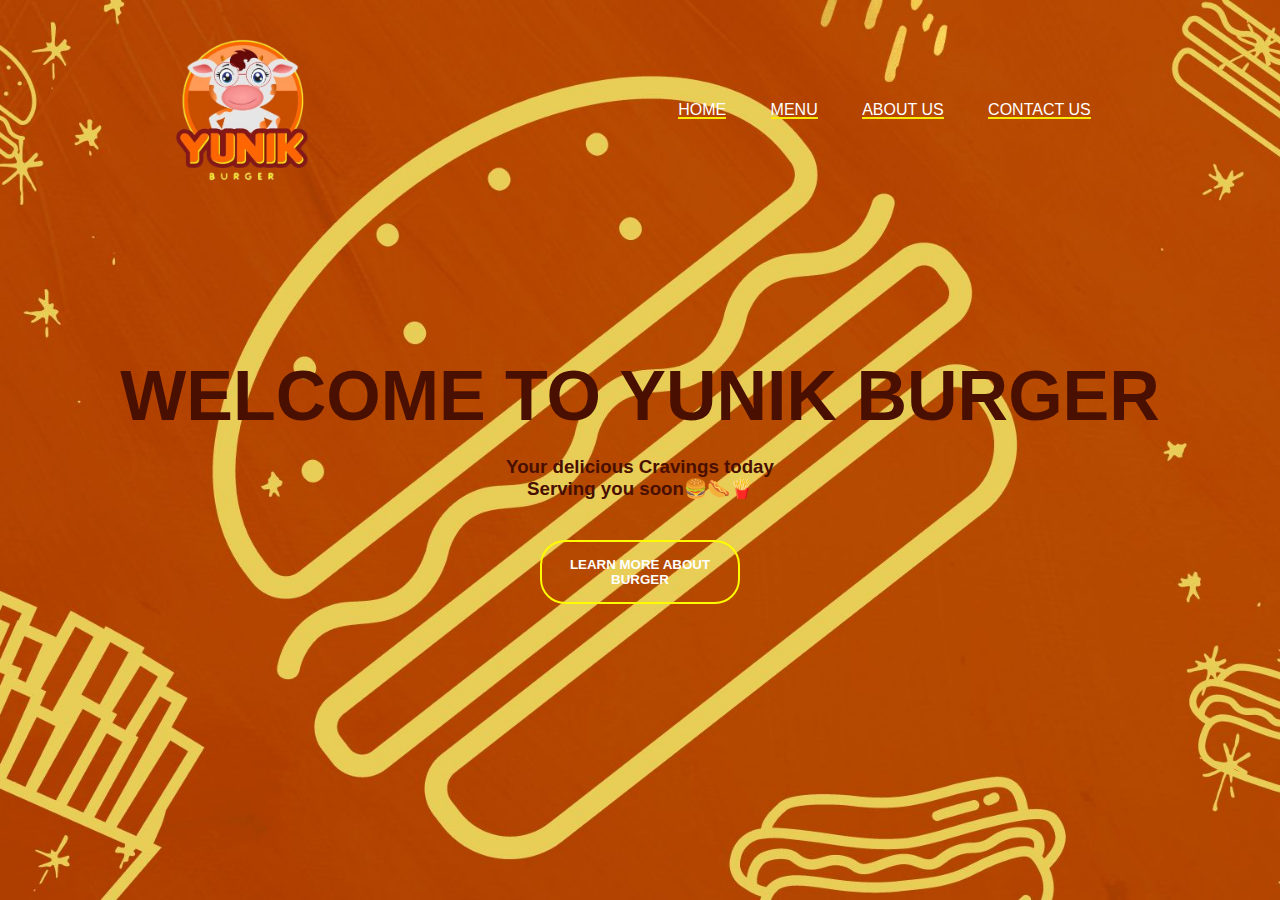
<file: index.html>
<!DOCTYPE html>
<html>
<head>
       <meta charset="utf-8">
       <meta name="viewport" content="width=device-width, initial-scale=1">
       <title>Yunik Burger</title>
       <link rel="stylesheet" href="styles.css">
</head>
       <body>
             <div class="banner">
                <div class="navbar">
                    <img src="yuniks_yan_remove_yan.png" class="logo">
                        
                    <ul>
                        <li><a href="index.html">Home</a></li>
                        <li><a href="Menu.html">Menu</a></li>
                        <li><a href="about us.html">About Us</a></li>
                        <li><a href="contact us.html">Contact Us</a></li>
                    </ul>
                </div>
                    <div class="content">
                        <h1>WELCOME TO YUNIK BURGER</h1>
                        <P><h3>Your delicious <b>Cravings</b> today<BR>Serving you soon🍔🌭🍟</h3></P>
                            <div>
                                <a href="https://www.google.com/search?q=Burger&rlz=1C1GCEA_enPH1011PH1011&sxsrf=AJOqlzUvJavg9HkTPT-4tVLMr1XZLt-A-g%3A1677826243650&ei=w5gBZMefJ6CI4-EPqv-huAs&ved=0ahUKEwiHjf3plb_9AhUgxDgGHap_CLcQ4dUDCBA&uact=5&oq=Burger&gs_lcp=[base64]&sclient=gws-wiz-serp"><button type="button">LEARN MORE ABOUT BURGER</button></a>
                            </div>
                    </div>
             </div>
       </body>
</html>
</file>
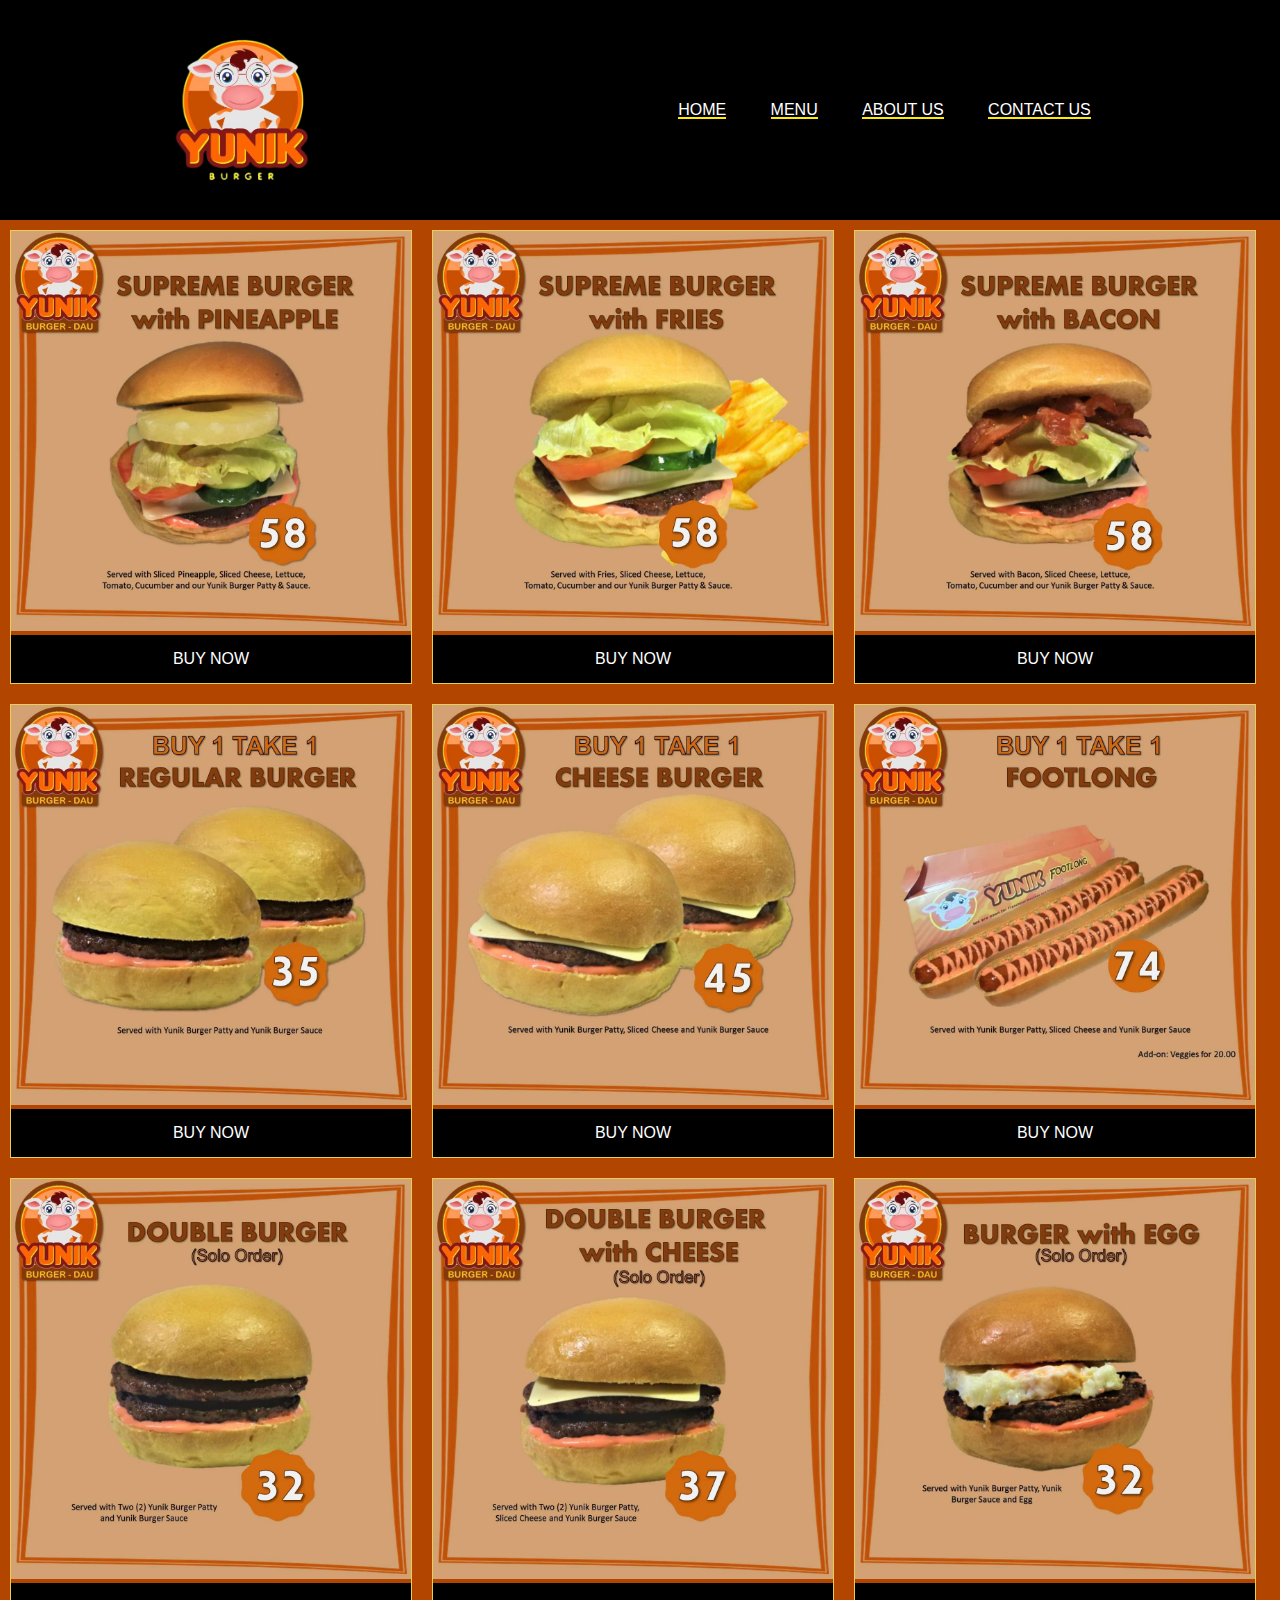
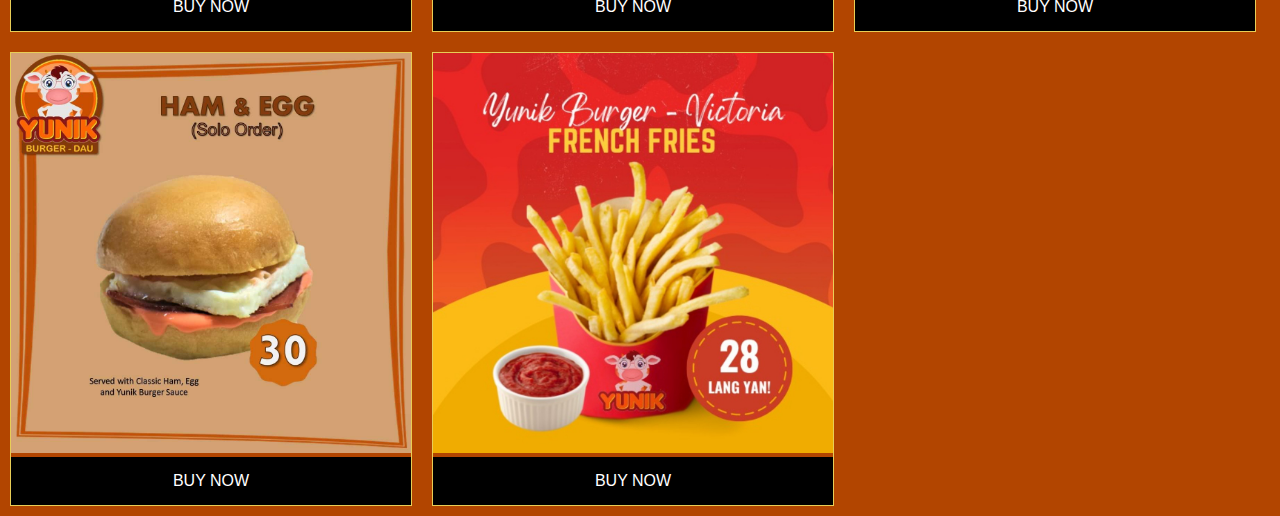
<file: Menu.html>
<!DOCTYPE html>
<html>
    <head>
        <meta charset="utf-8">
        <meta name="viewport" content="width=device-width, initial-scale=1">
        <title>Yunik Burger</title>
        <link rel="stylesheet" href="styles2.css">
    </head>
    <body>
        <div class="banner">
            <div class="navbar">
                <img src="yuniks_yan_remove_yan.png" class="logo">
                <ul>
                    <li><a href="index.html">Home</a></li>
                    <li><a href="Menu.html">Menu</a></li>
                    <li><a href="about us.html">About Us</a></li>
                    <li><a href="contact us.html">Contact Us</a></li>
                </ul>
            </div>
        </div>
        <div class="content2">
        <div class="menu">
            <img src="1..jpg">
            <div class="desc">BUY NOW</div>
        </div>

        <div class="menu">
                <img src="2.jpg">
            <div class="desc">BUY NOW</div>
        </div>

        <div class="menu">
            <img src="3.jpg">
            <div class="desc">BUY NOW</div>
        </div>

        <div class="menu">
            <img src="4.jpg">
            <div class="desc">BUY NOW</div>
        </div>

        <div class="menu">
            <img src="5.jpg">
            <div class="desc">BUY NOW</div>
        </div>

        <div class="menu">
            <img src="6.jpg">
            <div class="desc">BUY NOW</div>
        </div>

        <div class="menu">
            <img src="7.jpg">
            <div class="desc">BUY NOW</div>
        </div>

        <div class="menu">
            <img src="8.jpg">
            <div class="desc">BUY NOW</div>
        </div>

        <div class="menu">
            <img src="9.jpg">
            <div class="desc">BUY NOW</div>
        </div>

        <div class="menu">
            <img src="10.jpg">
            <div class="desc">BUY NOW</div>
        </div>

        <div class="menu">
            <img src="11.png">
            <div class="desc">BUY NOW</div>
        </div>
        </div>
    </body>
</html>
</file>
<file: styles.css>
*{
    margin: 0;
    padding: 0;
    font-family: sans-serif;
}
.banner{
    width: 100;
    height: 100vh;
    background-image: url(titled\ design\ but\ amazing.jpg);
    background-size: cover;
    background-position: center;
    background-blend-mode: normal;
}
.navbar{
    width: 80;
    margin: auto;
    padding: 35px 0;
    display: flex;
    align-items: center;
    justify-content: space-around;
}
.logo{
    width: 150px;
    cursor: pointer;
    align-items: end;
}
.navbar ul li{
    list-style: none;
    display: inline-block;
    margin: 0 20px;
    position: relative;
}
.navbar ul li a{
    text-decoration: none;
    color: #ffffff;
    text-transform: uppercase;
    border-radius: 3px;
}
.navbar ul li::after{
    content: '';
    height: 2px;
    width: 100%;
    background-color: rgb(253, 236, 0);
    position: absolute;
    left: 0;
    bottom: 0;
}
.content{
    width: 100%;
    position: absolute;
    top: 50%;
    transform: translateY(-50%);
    text-align: center;
    color: #490f00;
}
.content h1{
    font-size: 70px;
    margin-top: 80px;
}
.content p{
    margin: 20px auto;
    font-weight: 100;
    line-height: 25px;
}
button{
    width: 200px;
    padding: 15px 0;
    text-align: center;
    margin: 20px 10px;
    border-radius: 25px;
    font-weight: bold;
    border: 2px solid #fffb00;
    background: transparent;
    color: #fff;
    cursor: pointer;
}
</file>
<file: styles2.css>
*{
    margin: 0;
    padding: 0;
    font-family: sans-serif;
}
.banner{
    margin: 0;
    background: rgb(0, 0, 0);
    background-size: cover;
    background-position: center;
    background-blend-mode: normal;

}
.navbar{
    width: 80;
    margin: auto;
    padding: 35px 0;
    display: flex;
    align-items: center;
    justify-content: space-around;
}
.logo{
    width: 150px;
    cursor: pointer;
    align-items: end;
}
.navbar ul li{
    list-style: none;
    display: inline-block;
    margin: 0 20px;
    position: relative;
}
.navbar ul li a{
    text-decoration: none;
    color: #ffffff;
    text-transform: uppercase;
    border-radius: 3px;
}
.navbar ul li::after{
    content: '';
    height: 2px;
    width: 100%;
    background-color: rgb(253, 236, 0);
    position: absolute;
    left: 0;
    bottom: 0;
}
.content2{
    max-width: max-content;
    margin:auto;
    background: #b24500;
    overflow: auto;
}
.menu{
    margin: 10px;
    border: 1px solid #e8cd56;
    float: left;
    width: 400px;
}
.menu img{
    width: 100%;
    height: auto;
    align-items: center;
}
.desc{
    padding: 15px;
    text-align: center;
    background-color: #000000;
    color: #ffffff;
}
</file>
